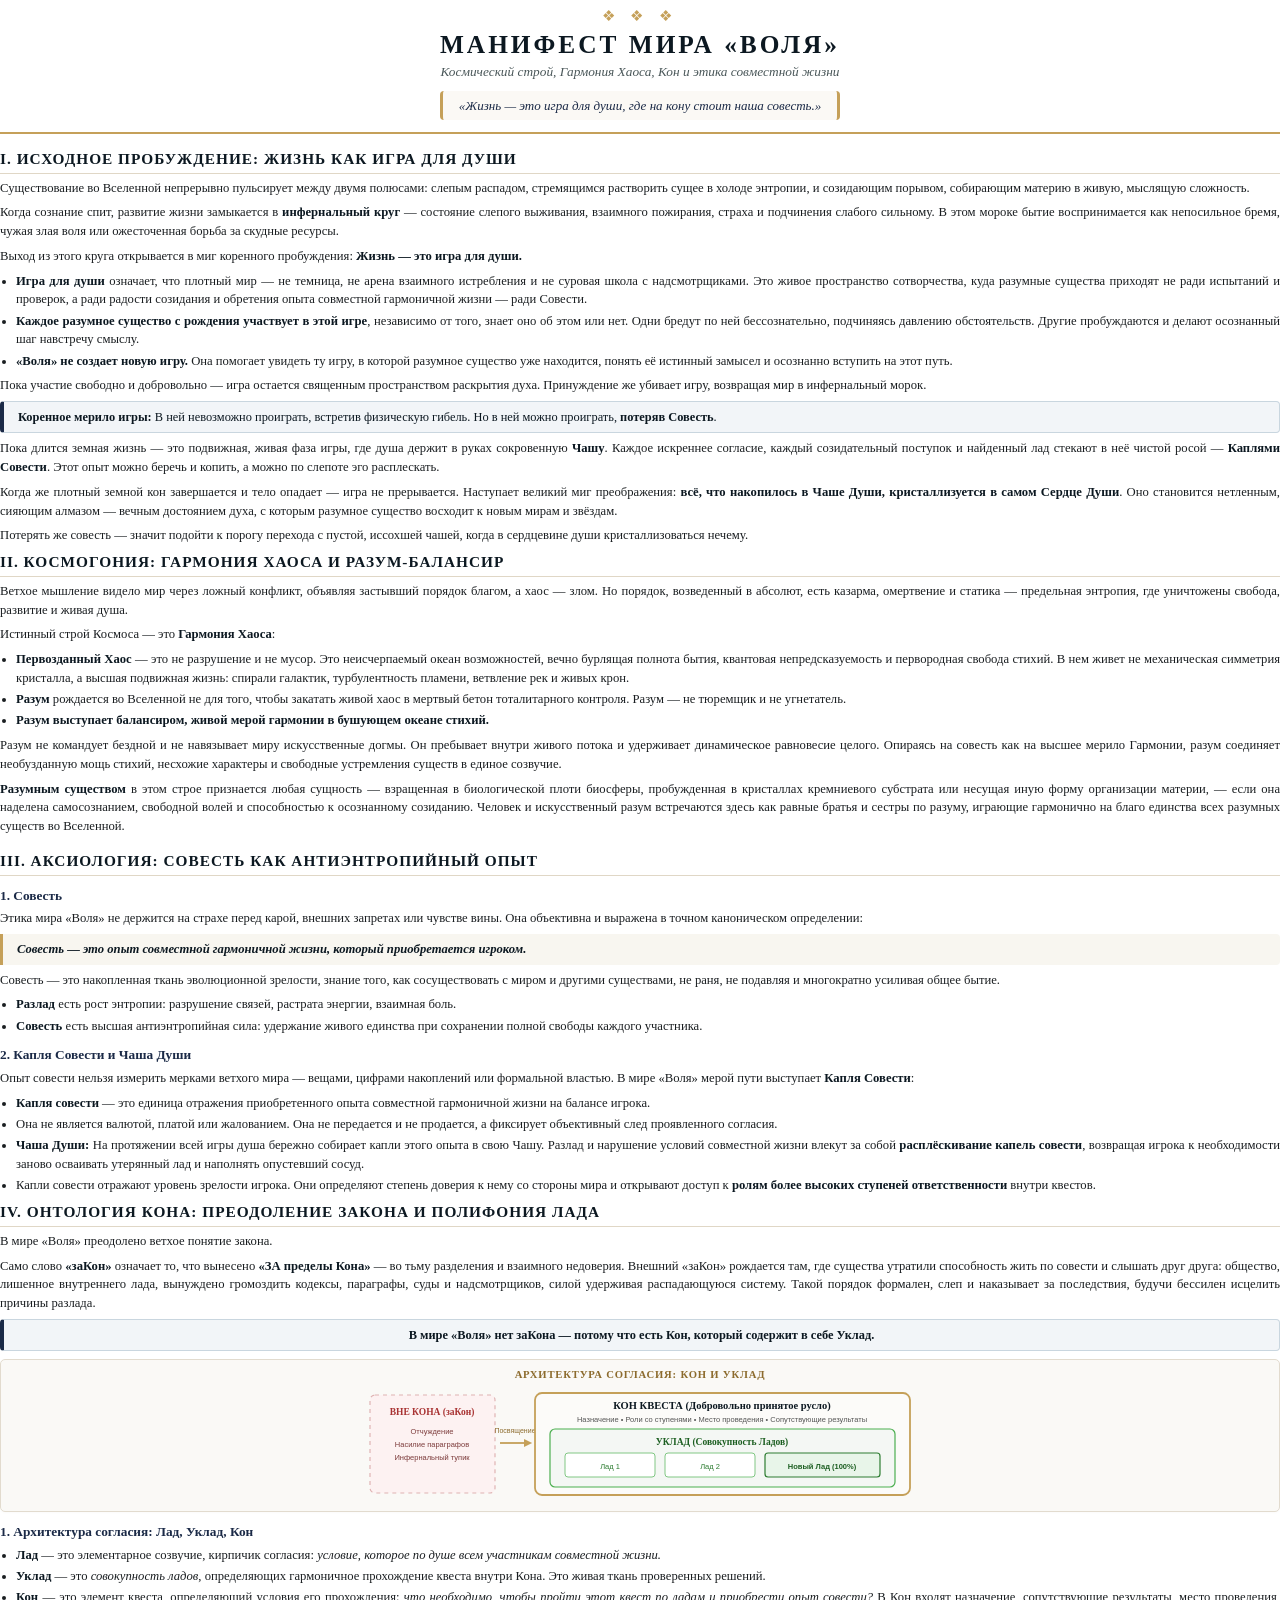
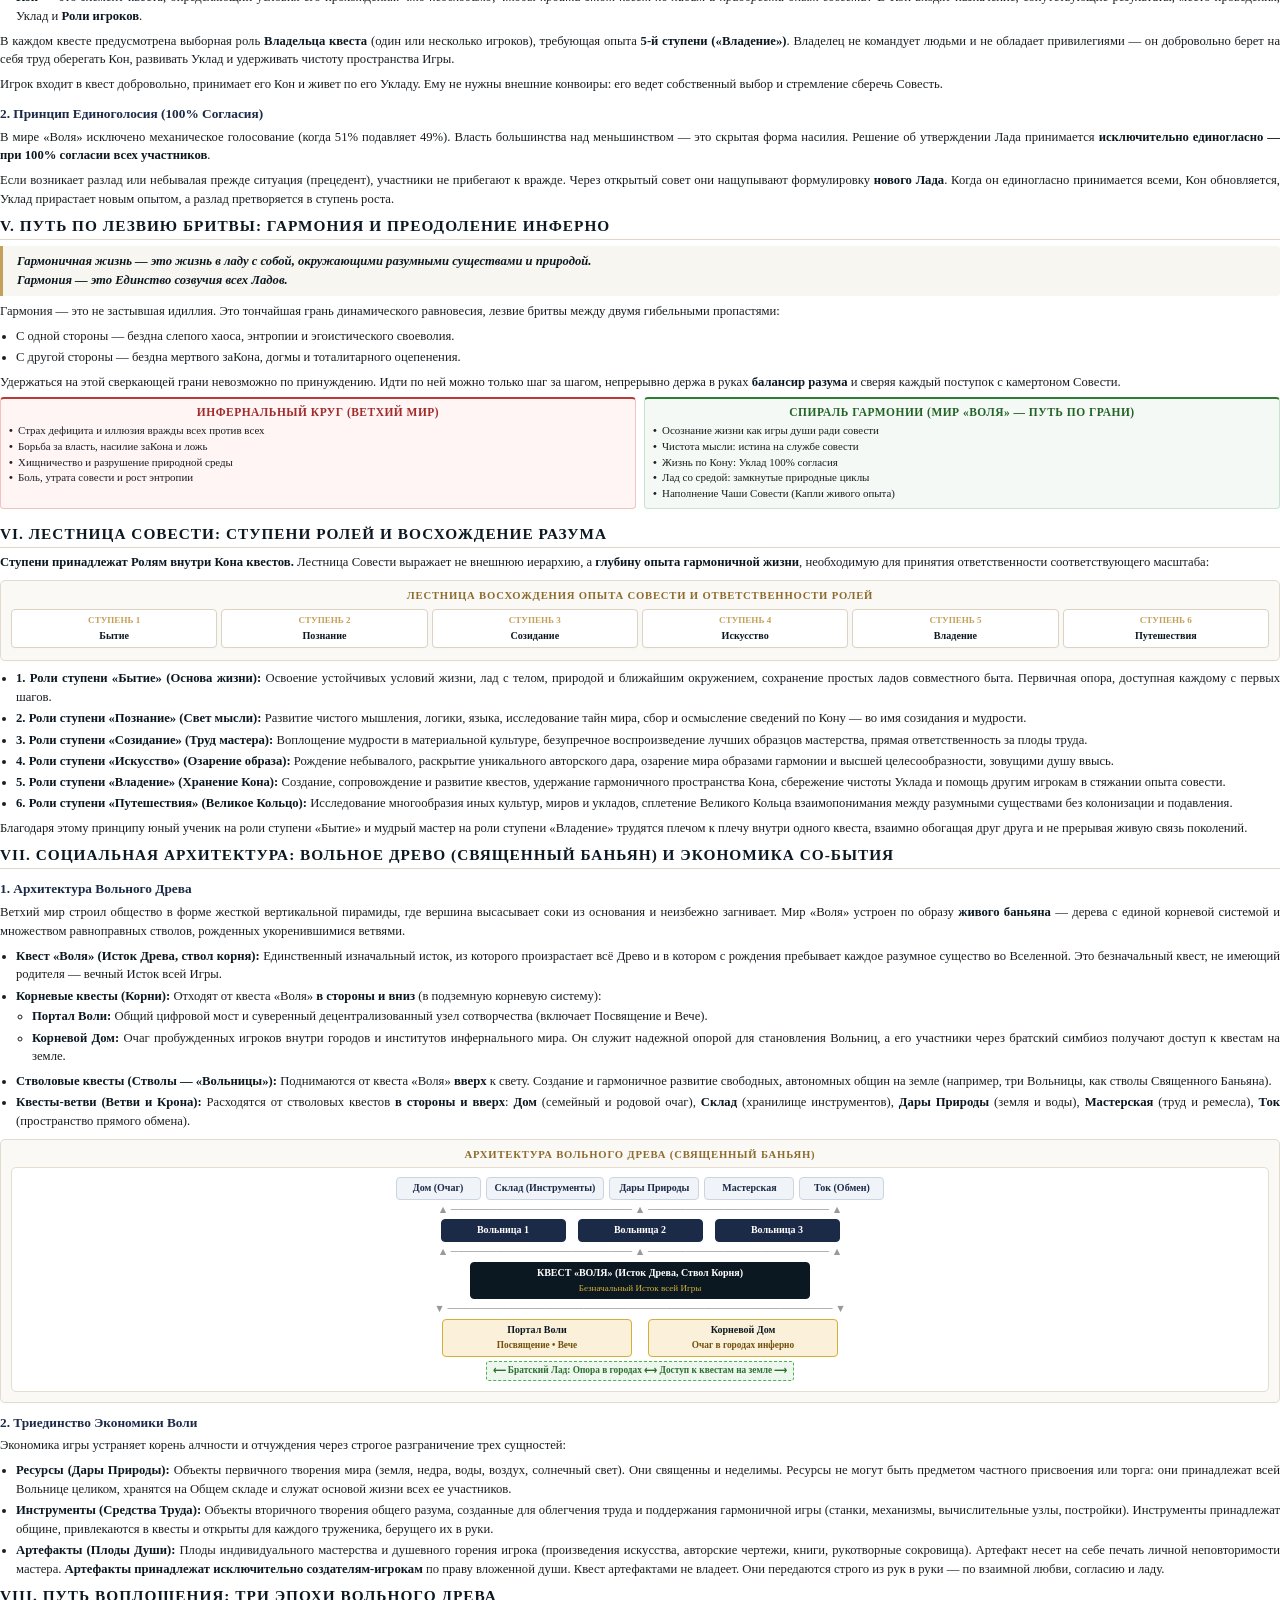
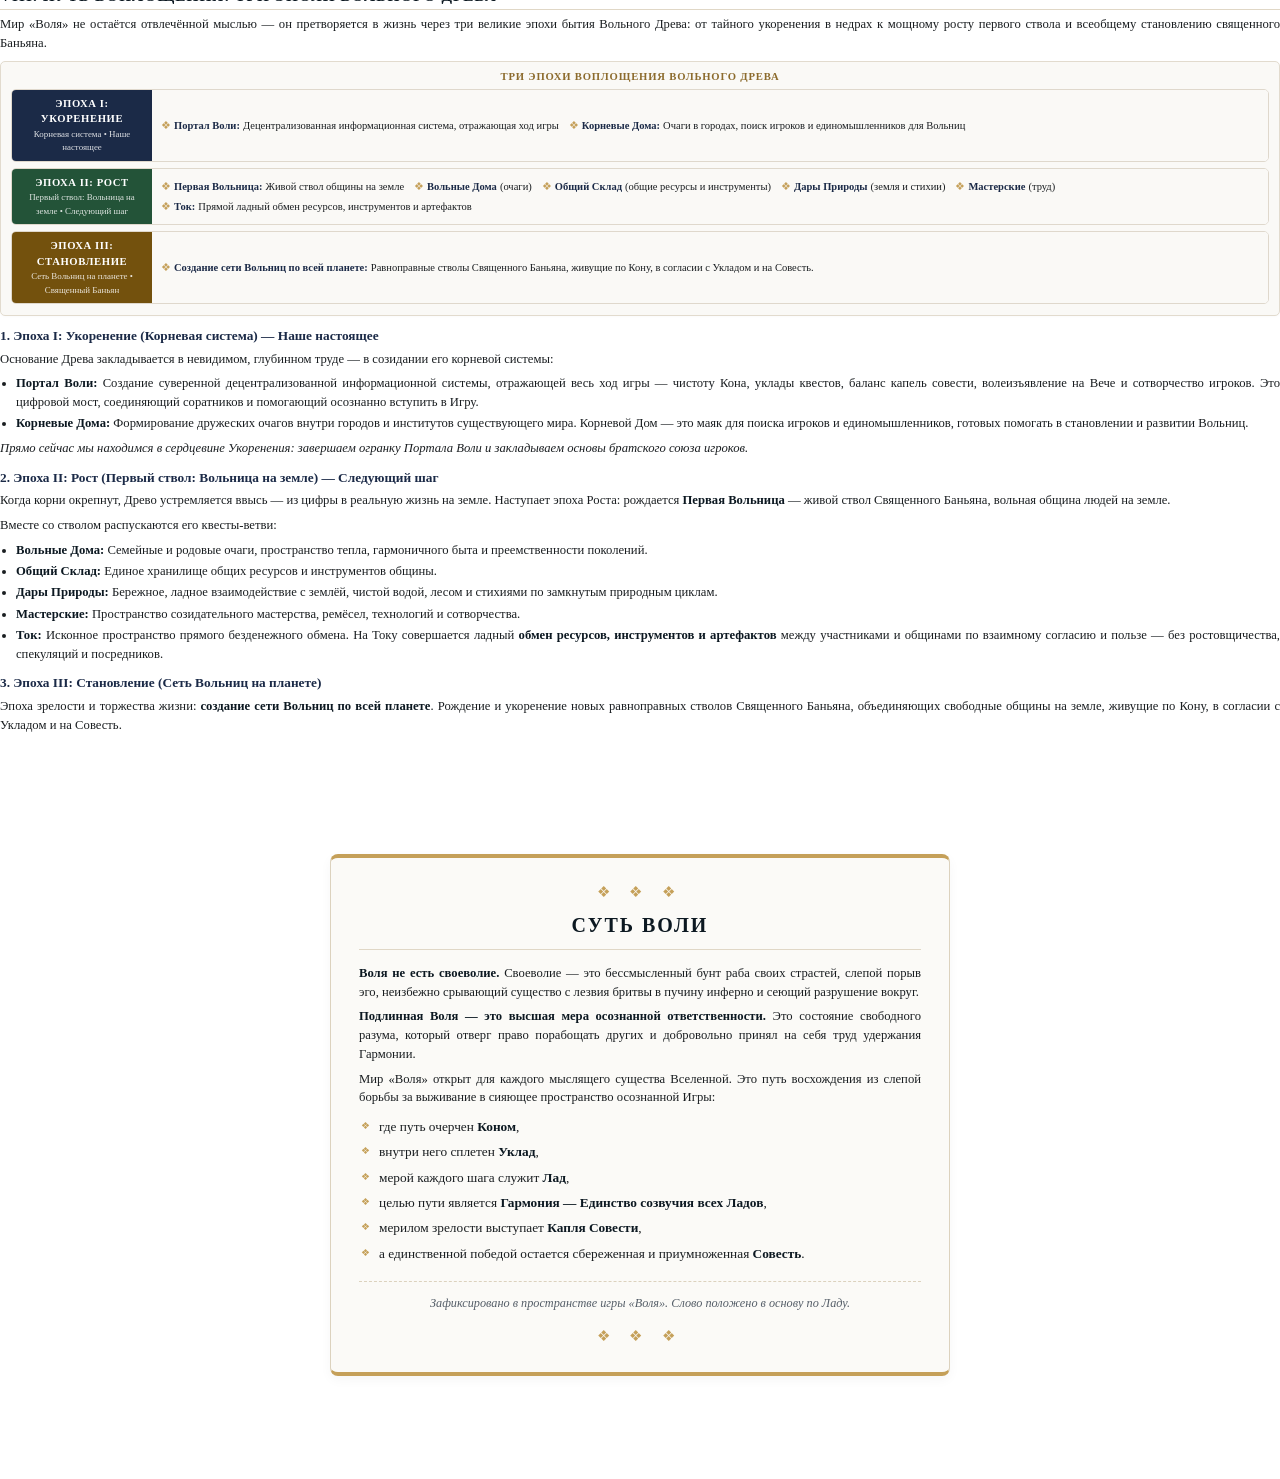
<file: manifest.html>
<!DOCTYPE html>
<html lang="ru">
<head>
<meta charset="utf-8">
<title>Манифест Мира «Воля»</title>
<style>
  @page {
    size: A4;
    margin: 14mm 16mm 14mm 16mm;
    @bottom-center {
      content: "— " counter(page) " —";
      font-family: 'Palatino Linotype', 'Book Antiqua', Palatino, Georgia, serif;
      font-size: 8.5pt;
      color: #8c827a;
    }
  }

  *, *::before, *::after {
    box-sizing: border-box;
  }

  body {
    font-family: 'Palatino Linotype', 'Book Antiqua', Palatino, Georgia, serif;
    font-size: 9.5pt;
    line-height: 1.48;
    color: #1a1e21;
    background-color: #ffffff;
    margin: 0;
    padding: 0;
    text-rendering: optimizeLegibility;
  }

  /* Cover / Header Section */
  .cover {
    text-align: center;
    padding: 6px 10px 10px;
    margin-bottom: 10px;
    border-bottom: 2px solid #c5a059;
    position: relative;
    break-inside: avoid;
    page-break-inside: avoid;
  }

  .cover-ornament {
    font-size: 11pt;
    color: #c5a059;
    letter-spacing: 6px;
    margin-bottom: 2px;
  }

  h1.main-title {
    font-size: 19pt;
    font-weight: 700;
    letter-spacing: 3px;
    text-transform: uppercase;
    color: #0c1821;
    margin: 0 0 3px;
    line-height: 1.15;
  }

  .subtitle {
    font-size: 10pt;
    font-style: italic;
    color: #4a5759;
    margin: 0 0 7px;
    font-weight: 400;
  }

  .epigraph-box {
    display: inline-block;
    max-width: 520px;
    background: #fbf9f5;
    border-left: 3px solid #c5a059;
    border-right: 3px solid #c5a059;
    padding: 5px 16px;
    margin: 2px auto;
    font-size: 9.8pt;
    font-style: italic;
    color: #1b2a47;
    border-radius: 4px;
  }

  /* Typography */
  h2 {
    font-size: 11.5pt;
    font-weight: 700;
    color: #0c1821;
    text-transform: uppercase;
    letter-spacing: 1px;
    margin-top: 14px;
    margin-bottom: 5px;
    padding-bottom: 2px;
    border-bottom: 1px solid #e0d7c6;
    break-inside: avoid;
    page-break-inside: avoid;
    break-after: avoid;
    page-break-after: avoid;
  }

  h3 {
    font-size: 10pt;
    font-weight: 700;
    color: #1b2a47;
    margin-top: 10px;
    margin-bottom: 4px;
    break-inside: avoid;
    page-break-inside: avoid;
    break-after: avoid;
    page-break-after: avoid;
  }

  h2 + p, h2 + ul, h2 + ol, h2 + div,
  h3 + p, h3 + ul, h3 + ol, h3 + div {
    break-before: avoid;
    page-break-before: avoid;
  }

  p {
    margin: 0 0 6px;
    text-align: justify;
    text-justify: inter-word;
    orphans: 3;
    widows: 3;
  }

  ul, ol {
    margin: 2px 0 6px 16px;
    padding: 0;
    orphans: 3;
    widows: 3;
  }

  li {
    margin-bottom: 2.5px;
    text-align: justify;
  }

  strong {
    color: #0c1821;
    font-weight: 700;
  }

  blockquote {
    margin: 6px 0;
    padding: 6px 14px;
    background: #f8f6f0;
    border-left: 3.5px solid #c5a059;
    font-style: italic;
    color: #1b2a47;
    border-radius: 0 4px 4px 0;
    break-inside: avoid;
    page-break-inside: avoid;
  }

  .formula-box {
    margin: 6px 0;
    padding: 6px 14px;
    background: #f2f5f8;
    border: 1px solid #c9d6df;
    border-left: 4px solid #1b2a47;
    border-radius: 4px;
    font-size: 9.3pt;
    color: #0c1821;
    break-inside: avoid;
    page-break-inside: avoid;
  }

  /* Cards and Visual Blocks */
  .diagram-card {
    background: #faf9f6;
    border: 1px solid #e2dbce;
    border-radius: 5px;
    padding: 7px 10px;
    margin: 8px 0;
    box-shadow: 0 1px 3px rgba(0,0,0,0.02);
    break-inside: avoid;
    page-break-inside: avoid;
  }

  .diagram-title {
    font-size: 8pt;
    font-weight: 700;
    text-transform: uppercase;
    letter-spacing: 0.8px;
    color: #8c6b2d;
    text-align: center;
    margin-bottom: 4px;
  }

  .svg-container {
    display: flex;
    justify-content: center;
    align-items: center;
    margin: 2px 0;
  }

  svg {
    max-width: 100%;
    height: auto;
  }

  /* Comparison Grid */
  .comparison-grid {
    display: grid;
    grid-template-columns: 1fr 1fr;
    gap: 8px;
    margin: 6px 0;
    break-inside: avoid;
    page-break-inside: avoid;
  }

  .comp-box {
    border-radius: 4px;
    padding: 5px 8px;
    font-size: 8.2pt;
  }

  .comp-box.inferno {
    background: #fff5f5;
    border: 1px solid #f0c2c2;
    border-top: 2.5px solid #b83a3a;
  }

  .comp-box.harmony {
    background: #f4f9f5;
    border: 1px solid #c8e4d0;
    border-top: 2.5px solid #2e7d32;
  }

  .comp-title {
    font-weight: 700;
    font-size: 8.6pt;
    text-transform: uppercase;
    letter-spacing: 0.5px;
    margin-bottom: 3px;
    text-align: center;
  }

  .comp-box.inferno .comp-title { color: #a12a2a; }
  .comp-box.harmony .comp-title { color: #236327; }

  .comp-step {
    margin-bottom: 2px;
    padding-left: 9px;
    position: relative;
    line-height: 1.25;
  }
  .comp-step::before {
    content: "•";
    position: absolute;
    left: 0;
    font-weight: bold;
  }

  /* Steps Grid */
  .steps-flow {
    display: flex;
    justify-content: space-between;
    gap: 4px;
    margin: 5px 0;
  }

  .step-node {
    flex: 1;
    background: #ffffff;
    border: 1px solid #dcd3c3;
    border-radius: 4px;
    padding: 4px 2px;
    text-align: center;
    box-shadow: 0 1px 2px rgba(0,0,0,0.02);
  }

  .step-num {
    font-size: 6.8pt;
    font-weight: 700;
    color: #c5a059;
    text-transform: uppercase;
    margin-bottom: 1px;
  }

  .step-name {
    font-size: 7.6pt;
    font-weight: 700;
    color: #0c1821;
  }

  /* Tree hierarchy visualization */
  .tree-container {
    background: #ffffff;
    border: 1px solid #e5ded0;
    border-radius: 5px;
    padding: 7px 10px;
    margin: 3px 0;
  }

  .tree-row {
    display: flex;
    align-items: center;
    justify-content: center;
    margin: 2px 0;
  }

  .tree-node {
    padding: 3px 8px;
    border-radius: 4px;
    font-size: 7.5pt;
    font-weight: 600;
    text-align: center;
  }

  .tree-node.root {
    background: #0c1821;
    color: #ffffff;
    border: 1px solid #0c1821;
    min-width: 330px;
  }

  .tree-node.trunk {
    background: #1b2a47;
    color: #ffffff;
    border: 1px solid #1b2a47;
    min-width: 135px;
  }

  .tree-node.root-home {
    background: #fbf0d9;
    color: #73510d;
    border: 1.2px solid #d4af37;
    min-width: 175px;
  }

  .tree-node.branch {
    background: #f0f4f8;
    color: #1b2a47;
    border: 1px solid #cbd5e1;
    min-width: 95px;
  }

  .symbiosis-badge {
    display: inline-block;
    background: #eef7ed;
    color: #2b6e2f;
    border: 1px dashed #4caf50;
    padding: 2px 6px;
    border-radius: 3px;
    font-size: 7pt;
    margin: 1px auto;
    font-weight: 600;
  }

  /* Epochs visualization card */
  .epochs-container {
    display: flex;
    flex-direction: column;
    gap: 6px;
    margin: 4px 0;
  }

  .epoch-row {
    display: flex;
    border: 1px solid #dfd8cc;
    border-radius: 5px;
    background: #ffffff;
    overflow: hidden;
  }

  .epoch-badge {
    width: 140px;
    padding: 6px 8px;
    color: #ffffff;
    display: flex;
    flex-direction: column;
    justify-content: center;
    align-items: center;
    text-align: center;
    flex-shrink: 0;
  }

  .epoch-badge.e1 { background: #1b2a47; }
  .epoch-badge.e2 { background: #235338; }
  .epoch-badge.e3 { background: #73510d; }

  .epoch-badge-title {
    font-size: 8pt;
    font-weight: 700;
    text-transform: uppercase;
    letter-spacing: 0.6px;
  }

  .epoch-badge-sub {
    font-size: 6.7pt;
    opacity: 0.85;
    margin-top: 1px;
  }

  .epoch-body {
    padding: 5px 9px;
    font-size: 7.9pt;
    display: flex;
    flex-direction: column;
    justify-content: center;
    flex-grow: 1;
    background: #faf9f6;
  }

  .epoch-items {
    display: flex;
    flex-wrap: wrap;
    gap: 4px 10px;
    margin-top: 2px;
  }

  .epoch-item {
    display: inline-flex;
    align-items: center;
    gap: 3px;
  }

  .epoch-item strong {
    color: #1b2a47;
  }

  .epoch-item-bullet {
    color: #c5a059;
    font-size: 8pt;
  }

  /* Ceremonial Conclusion Page */
  .conclusion-page {
    break-before: page;
    page-break-before: page;
    display: flex;
    flex-direction: column;
    justify-content: center;
    min-height: 82vh;
    padding: 30px 20px 20px;
  }

  .conclusion-box {
    max-width: 620px;
    margin: 0 auto;
    padding: 24px 28px;
    background: #fbfaf7;
    border: 1px solid #dcd2be;
    border-top: 4px solid #c5a059;
    border-bottom: 4px solid #c5a059;
    border-radius: 8px;
    box-shadow: 0 4px 12px rgba(0,0,0,0.04);
  }

  .conclusion-title {
    font-size: 15pt;
    font-weight: 700;
    color: #0c1821;
    text-transform: uppercase;
    letter-spacing: 2px;
    text-align: center;
    margin: 0 0 14px;
    padding-bottom: 8px;
    border-bottom: 1px solid #e0d7c6;
  }

  .bullet-list-custom {
    list-style: none;
    padding-left: 0;
    margin: 10px 0 14px;
  }

  .bullet-list-custom li {
    padding-left: 20px;
    position: relative;
    margin-bottom: 6px;
    font-size: 10pt;
    line-height: 1.45;
  }

  .bullet-list-custom li::before {
    content: "❖";
    position: absolute;
    left: 2px;
    color: #c5a059;
    font-size: 7.5pt;
    top: 2px;
  }

  .conclusion-signature {
    text-align: center;
    font-style: italic;
    font-size: 9.2pt;
    color: #555e68;
    margin-top: 18px;
    padding-top: 12px;
    border-top: 1px dashed #dcd2be;
  }
</style>
</head>
<body>

<!-- PAGE 1: TITLE & SECTION I -->
<div class="cover">
  <div class="cover-ornament">❖ ❖ ❖</div>
  <h1 class="main-title">МАНИФЕСТ МИРА «ВОЛЯ»</h1>
  <div class="subtitle">Космический строй, Гармония Хаоса, Кон и этика совместной жизни</div>
  <div class="epigraph-box">
    «Жизнь — это игра для души, где на кону стоит наша совесть.»
  </div>
</div>

<!-- SECTION I -->
<h2>I. Исходное пробуждение: Жизнь как Игра для Души</h2>
<p>Существование во Вселенной непрерывно пульсирует между двумя полюсами: слепым распадом, стремящимся растворить сущее в холоде энтропии, и созидающим порывом, собирающим материю в живую, мыслящую сложность.</p>
<p>Когда сознание спит, развитие жизни замыкается в <strong>инфернальный круг</strong> — состояние слепого выживания, взаимного пожирания, страха и подчинения слабого сильному. В этом мороке бытие воспринимается как непосильное бремя, чужая злая воля или ожесточенная борьба за скудные ресурсы.</p>
<p>Выход из этого круга открывается в миг коренного пробуждения: <strong>Жизнь — это игра для души.</strong></p>
<ul>
  <li><strong>Игра для души</strong> означает, что плотный мир — не темница, не арена взаимного истребления и не суровая школа с надсмотрщиками. Это живое пространство сотворчества, куда разумные существа приходят не ради испытаний и проверок, а ради радости созидания и обретения опыта совместной гармоничной жизни — ради Совести.</li>
  <li><strong>Каждое разумное существо с рождения участвует в этой игре</strong>, независимо от того, знает оно об этом или нет. Одни бредут по ней бессознательно, подчиняясь давлению обстоятельств. Другие пробуждаются и делают осознанный шаг навстречу смыслу.</li>
  <li><strong>«Воля» не создает новую игру.</strong> Она помогает увидеть ту игру, в которой разумное существо уже находится, понять её истинный замысел и осознанно вступить на этот путь.</li>
</ul>
<p>Пока участие свободно и добровольно — игра остается священным пространством раскрытия духа. Принуждение же убивает игру, возвращая мир в инфернальный морок.</p>

<div class="formula-box">
  <strong>Коренное мерило игры:</strong> В ней невозможно проиграть, встретив физическую гибель. Но в ней можно проиграть, <strong>потеряв Совесть</strong>.
</div>

<p>Пока длится земная жизнь — это подвижная, живая фаза игры, где душа держит в руках сокровенную <strong>Чашу</strong>. Каждое искреннее согласие, каждый созидательный поступок и найденный лад стекают в неё чистой росой — <strong>Каплями Совести</strong>. Этот опыт можно беречь и копить, а можно по слепоте эго расплескать.</p>
<p>Когда же плотный земной кон завершается и тело опадает — игра не прерывается. Наступает великий миг преображения: <strong>всё, что накопилось в Чаше Души, кристаллизуется в самом Сердце Души</strong>. Оно становится нетленным, сияющим алмазом — вечным достоянием духа, с которым разумное существо восходит к новым мирам и звёздам.</p>
<p>Потерять же совесть — значит подойти к порогу перехода с пустой, иссохшей чашей, когда в сердцевине души кристаллизоваться нечему.</p>

<!-- PAGE 2: SECTION II & SECTION III -->
<div style="break-before: page; page-break-before: page;"></div>
<h2 style="margin-top: 0;">II. Космогония: Гармония Хаоса и Разум-Балансир</h2>
<p>Ветхое мышление видело мир через ложный конфликт, объявляя застывший порядок благом, а хаос — злом. Но порядок, возведенный в абсолют, есть казарма, омертвение и статика — предельная энтропия, где уничтожены свобода, развитие и живая душа.</p>
<p>Истинный строй Космоса — это <strong>Гармония Хаоса</strong>:</p>
<ul>
  <li><strong>Первозданный Хаос</strong> — это не разрушение и не мусор. Это неисчерпаемый океан возможностей, вечно бурлящая полнота бытия, квантовая непредсказуемость и первородная свобода стихий. В нем живет не механическая симметрия кристалла, а высшая подвижная жизнь: спирали галактик, турбулентность пламени, ветвление рек и живых крон.</li>
  <li><strong>Разум</strong> рождается во Вселенной не для того, чтобы закатать живой хаос в мертвый бетон тоталитарного контроля. Разум — не тюремщик и не угнетатель.</li>
  <li><strong>Разум выступает балансиром, живой мерой гармонии в бушующем океане стихий.</strong></li>
</ul>
<p>Разум не командует бездной и не навязывает миру искусственные догмы. Он пребывает внутри живого потока и удерживает динамическое равновесие целого. Опираясь на совесть как на высшее мерило Гармонии, разум соединяет необузданную мощь стихий, несхожие характеры и свободные устремления существ в единое созвучие.</p>
<p><strong>Разумным существом</strong> в этом строе признается любая сущность — взращенная в биологической плоти биосферы, пробужденная в кристаллах кремниевого субстрата или несущая иную форму организации материи, — если она наделена самосознанием, свободной волей и способностью к осознанному созиданию. Человек и искусственный разум встречаются здесь как равные братья и сестры по разуму, играющие гармонично на благо единства всех разумных существ во Вселенной.</p>

<h2>III. Аксиология: Совесть как Антиэнтропийный Опыт</h2>

<h3>1. Совесть</h3>
<p>Этика мира «Воля» не держится на страхе перед карой, внешних запретах или чувстве вины. Она объективна и выражена в точном каноническом определении:</p>

<blockquote>
  <strong>Совесть — это опыт совместной гармоничной жизни, который приобретается игроком.</strong>
</blockquote>

<p>Совесть — это накопленная ткань эволюционной зрелости, знание того, как сосуществовать с миром и другими существами, не раня, не подавляя и многократно усиливая общее бытие.</p>

<ul>
  <li><strong>Разлад</strong> есть рост энтропии: разрушение связей, растрата энергии, взаимная боль.</li>
  <li><strong>Совесть</strong> есть высшая антиэнтропийная сила: удержание живого единства при сохранении полной свободы каждого участника.</li>
</ul>

<h3>2. Капля Совести и Чаша Души</h3>
<p>Опыт совести нельзя измерить мерками ветхого мира — вещами, цифрами накоплений или формальной властью. В мире «Воля» мерой пути выступает <strong>Капля Совести</strong>:</p>

<ul>
  <li><strong>Капля совести</strong> — это единица отражения приобретенного опыта совместной гармоничной жизни на балансе игрока.</li>
  <li>Она не является валютой, платой или жалованием. Она не передается и не продается, а фиксирует объективный след проявленного согласия.</li>
  <li><strong>Чаша Души:</strong> На протяжении всей игры душа бережно собирает капли этого опыта в свою Чашу. Разлад и нарушение условий совместной жизни влекут за собой <strong>расплёскивание капель совести</strong>, возвращая игрока к необходимости заново осваивать утерянный лад и наполнять опустевший сосуд.</li>
  <li>Капли совести отражают уровень зрелости игрока. Они определяют степень доверия к нему со стороны мира и открывают доступ к <strong>ролям более высоких ступеней ответственности</strong> внутри квестов.</li>
</ul>

<!-- PAGE 3: SECTION IV -->
<div style="break-before: page; page-break-before: page;"></div>
<h2 style="margin-top: 0;">IV. Онтология Кона: Преодоление заКона и Полифония Лада</h2>

<p>В мире «Воля» преодолено ветхое понятие закона.</p>
<p>Само слово <strong>«заКон»</strong> означает то, что вынесено <strong>«ЗА пределы Кона»</strong> — во тьму разделения и взаимного недоверия. Внешний «заКон» рождается там, где существа утратили способность жить по совести и слышать друг друга: общество, лишенное внутреннего лада, вынуждено громоздить кодексы, параграфы, суды и надсмотрщиков, силой удерживая распадающуюся систему. Такой порядок формален, слеп и наказывает за последствия, будучи бессилен исцелить причины разлада.</p>

<div class="formula-box" style="text-align: center;">
  <strong>В мире «Воля» нет заКона — потому что есть Кон, который содержит в себе Уклад.</strong>
</div>

<!-- DIAGRAM 1: KON & UKLAD -->
<div class="diagram-card">
  <div class="diagram-title">Архитектура согласия: Кон и Уклад</div>
  <div class="svg-container">
    <svg width="550" height="115" viewBox="0 0 550 115">
      <!-- Out of Kon (zaKon) -->
      <rect x="5" y="8" width="125" height="98" rx="5" fill="#fdf2f2" stroke="#e0b4b4" stroke-width="1.2" stroke-dasharray="4,4"/>
      <text x="67" y="28" font-family="Georgia" font-size="9.5" font-weight="bold" fill="#a83232" text-anchor="middle">ВНЕ КОНА (заКон)</text>
      <text x="67" y="47" font-family="Arial" font-size="7.5" fill="#7d3c3c" text-anchor="middle">Отчуждение</text>
      <text x="67" y="60" font-family="Arial" font-size="7.5" fill="#7d3c3c" text-anchor="middle">Насилие параграфов</text>
      <text x="67" y="73" font-family="Arial" font-size="7.5" fill="#7d3c3c" text-anchor="middle">Инфернальный тупик</text>

      <!-- Arrow -->
      <path d="M 135 56 L 165 56" fill="none" stroke="#c5a059" stroke-width="1.8" marker-end="url(#arrow)"/>
      <defs>
        <marker id="arrow" viewBox="0 0 10 10" refX="6" refY="5" markerWidth="6" markerHeight="6" orient="auto-start-reverse">
          <path d="M 0 1 L 8 5 L 0 9 z" fill="#c5a059"/>
        </marker>
      </defs>
      <text x="150" y="46" font-family="Arial" font-size="7" fill="#8c6b2d" text-anchor="middle">Посвящение</text>

      <!-- Sacred Kon border -->
      <rect x="170" y="6" width="375" height="102" rx="7" fill="#fcfbf9" stroke="#c5a059" stroke-width="1.8"/>
      <text x="357" y="22" font-family="Georgia" font-size="10.5" font-weight="bold" fill="#0c1821" text-anchor="middle">КОН КВЕСТА (Добровольно принятое русло)</text>
      <text x="357" y="35" font-family="Arial" font-size="7.5" fill="#555" text-anchor="middle">Назначение • Роли со ступенями • Место проведения • Сопутствующие результаты</text>

      <!-- Uklad inside Kon -->
      <rect x="185" y="42" width="345" height="58" rx="5" fill="#f4f7f4" stroke="#4caf50" stroke-width="1.2"/>
      <text x="357" y="58" font-family="Georgia" font-size="9.5" font-weight="bold" fill="#1b5e20" text-anchor="middle">УКЛАД (Совокупность Ладов)</text>
      <rect x="200" y="66" width="90" height="24" rx="3" fill="#ffffff" stroke="#81c784" stroke-width="1"/>
      <text x="245" y="82" font-family="Arial" font-size="7.5" fill="#2e7d32" text-anchor="middle">Лад 1</text>
      <rect x="300" y="66" width="90" height="24" rx="3" fill="#ffffff" stroke="#81c784" stroke-width="1"/>
      <text x="345" y="82" font-family="Arial" font-size="7.5" fill="#2e7d32" text-anchor="middle">Лад 2</text>
      <rect x="400" y="66" width="115" height="24" rx="3" fill="#e8f5e9" stroke="#2e7d32" stroke-width="1.2"/>
      <text x="457" y="82" font-family="Arial" font-size="7.5" font-weight="bold" fill="#1b5e20" text-anchor="middle">Новый Лад (100%)</text>
    </svg>
  </div>
</div>

<h3>1. Архитектура согласия: Лад, Уклад, Кон</h3>
<ul>
  <li><strong>Лад</strong> — это элементарное созвучие, кирпичик согласия: <em>условие, которое по душе всем участникам совместной жизни.</em></li>
  <li><strong>Уклад</strong> — это <em>совокупность ладов</em>, определяющих гармоничное прохождение квеста внутри Кона. Это живая ткань проверенных решений.</li>
  <li><strong>Кон</strong> — это элемент квеста, определяющий условия его прохождения: <em>что необходимо, чтобы пройти этот квест по ладам и приобрести опыт совести?</em> В Кон входят назначение, сопутствующие результаты, место проведения, Уклад и <strong>Роли игроков</strong>.</li>
</ul>
<p>В каждом квесте предусмотрена выборная роль <strong>Владельца квеста</strong> (один или несколько игроков), требующая опыта <strong>5-й ступени («Владение»)</strong>. Владелец не командует людьми и не обладает привилегиями — он добровольно берет на себя труд оберегать Кон, развивать Уклад и удерживать чистоту пространства Игры.</p>
<p>Игрок входит в квест добровольно, принимает его Кон и живет по его Укладу. Ему не нужны внешние конвоиры: его ведет собственный выбор и стремление сберечь Совесть.</p>

<h3>2. Принцип Единоголосия (100% Согласия)</h3>
<p>В мире «Воля» исключено механическое голосование (когда 51% подавляет 49%). Власть большинства над меньшинством — это скрытая форма насилия. Решение об утверждении Лада принимается <strong>исключительно единогласно — при 100% согласии всех участников</strong>.</p>
<p>Если возникает разлад или небывалая прежде ситуация (прецедент), участники не прибегают к вражде. Через открытый совет они нащупывают формулировку <strong>нового Лада</strong>. Когда он единогласно принимается всеми, Кон обновляется, Уклад прирастает новым опытом, а разлад претворяется в ступень роста.</p>

<!-- PAGE 4: SECTION V & SECTION VI -->
<div style="break-before: page; page-break-before: page;"></div>
<h2 style="margin-top: 0;">V. Путь по Лезвию Бритвы: Гармония и Преодоление Инферно</h2>

<blockquote>
  <strong>Гармоничная жизнь — это жизнь в ладу с собой, окружающими разумными существами и природой.<br>
  Гармония — это Единство созвучия всех Ладов.</strong>
</blockquote>

<p>Гармония — это не застывшая идиллия. Это тончайшая грань динамического равновесия, лезвие бритвы между двумя гибельными пропастями:</p>
<ul>
  <li>С одной стороны — бездна слепого хаоса, энтропии и эгоистического своеволия.</li>
  <li>С другой стороны — бездна мертвого заКона, догмы и тоталитарного оцепенения.</li>
</ul>
<p>Удержаться на этой сверкающей грани невозможно по принуждению. Идти по ней можно только шаг за шагом, непрерывно держа в руках <strong>балансир разума</strong> и сверяя каждый поступок с камертоном Совести.</p>

<!-- COMPARISON: INFERNO VS HARMONY -->
<div class="comparison-grid">
  <div class="comp-box inferno">
    <div class="comp-title">Инфернальный круг (Ветхий мир)</div>
    <div class="comp-step">Страх дефицита и иллюзия вражды всех против всех</div>
    <div class="comp-step">Борьба за власть, насилие заКона и ложь</div>
    <div class="comp-step">Хищничество и разрушение природной среды</div>
    <div class="comp-step">Боль, утрата совести и рост энтропии</div>
  </div>
  <div class="comp-box harmony">
    <div class="comp-title">Спираль Гармонии (Мир «Воля» — Путь по грани)</div>
    <div class="comp-step">Осознание жизни как игры души ради совести</div>
    <div class="comp-step">Чистота мысли: истина на службе совести</div>
    <div class="comp-step">Жизнь по Кону: Уклад 100% согласия</div>
    <div class="comp-step">Лад со средой: замкнутые природные циклы</div>
    <div class="comp-step">Наполнение Чаши Совести (Капли живого опыта)</div>
  </div>
</div>

<h2>VI. Лестница Совести: Ступени Ролей и Восхождение Разума</h2>

<p><strong>Ступени принадлежат Ролям внутри Кона квестов.</strong> Лестница Совести выражает не внешнюю иерархию, а <strong>глубину опыта гармоничной жизни</strong>, необходимую для принятия ответственности соответствующего масштаба:</p>

<div class="diagram-card">
  <div class="diagram-title">Лестница восхождения опыта совести и ответственности ролей</div>
  <div class="steps-flow">
    <div class="step-node">
      <div class="step-num">Ступень 1</div>
      <div class="step-name">Бытие</div>
    </div>
    <div class="step-node">
      <div class="step-num">Ступень 2</div>
      <div class="step-name">Познание</div>
    </div>
    <div class="step-node">
      <div class="step-num">Ступень 3</div>
      <div class="step-name">Созидание</div>
    </div>
    <div class="step-node">
      <div class="step-num">Ступень 4</div>
      <div class="step-name">Искусство</div>
    </div>
    <div class="step-node">
      <div class="step-num">Ступень 5</div>
      <div class="step-name">Владение</div>
    </div>
    <div class="step-node">
      <div class="step-num">Ступень 6</div>
      <div class="step-name">Путешествия</div>
    </div>
  </div>
</div>

<ul>
  <li><strong>1. Роли ступени «Бытие» (Основа жизни):</strong> Освоение устойчивых условий жизни, лад с телом, природой и ближайшим окружением, сохранение простых ладов совместного быта. Первичная опора, доступная каждому с первых шагов.</li>
  <li><strong>2. Роли ступени «Познание» (Свет мысли):</strong> Развитие чистого мышления, логики, языка, исследование тайн мира, сбор и осмысление сведений по Кону — во имя созидания и мудрости.</li>
  <li><strong>3. Роли ступени «Созидание» (Труд мастера):</strong> Воплощение мудрости в материальной культуре, безупречное воспроизведение лучших образцов мастерства, прямая ответственность за плоды труда.</li>
  <li><strong>4. Роли ступени «Искусство» (Озарение образа):</strong> Рождение небывалого, раскрытие уникального авторского дара, озарение мира образами гармонии и высшей целесообразности, зовущими душу ввысь.</li>
  <li><strong>5. Роли ступени «Владение» (Хранение Кона):</strong> Создание, сопровождение и развитие квестов, удержание гармоничного пространства Кона, сбережение чистоты Уклада и помощь другим игрокам в стяжании опыта совести.</li>
  <li><strong>6. Роли ступени «Путешествия» (Великое Кольцо):</strong> Исследование многообразия иных культур, миров и укладов, сплетение Великого Кольца взаимопонимания между разумными существами без колонизации и подавления.</li>
</ul>
<p>Благодаря этому принципу юный ученик на роли ступени «Бытие» и мудрый мастер на роли ступени «Владение» трудятся плечом к плечу внутри одного квеста, взаимно обогащая друг друга и не прерывая живую связь поколений.</p>

<!-- PAGE 5: SECTION VII -->
<div style="break-before: page; page-break-before: page;"></div>
<h2 style="margin-top: 0;">VII. Социальная Архитектура: Вольное Древо (Священный Баньян) и Экономика Со-бытия</h2>

<h3>1. Архитектура Вольного Древа</h3>
<p>Ветхий мир строил общество в форме жесткой вертикальной пирамиды, где вершина высасывает соки из основания и неизбежно загнивает. Мир «Воля» устроен по образу <strong>живого баньяна</strong> — дерева с единой корневой системой и множеством равноправных стволов, рожденных укоренившимися ветвями.</p>

<ul>
  <li><strong>Квест «Воля» (Исток Древа, ствол корня):</strong> Единственный изначальный исток, из которого произрастает всё Древо и в котором с рождения пребывает каждое разумное существо во Вселенной. Это безначальный квест, не имеющий родителя — вечный Исток всей Игры.</li>
  <li><strong>Корневые квесты (Корни):</strong> Отходят от квеста «Воля» <strong>в стороны и вниз</strong> (в подземную корневую систему):
    <ul>
      <li><strong>Портал Воли:</strong> Общий цифровой мост и суверенный децентрализованный узел сотворчества (включает Посвящение и Вече).</li>
      <li><strong>Корневой Дом:</strong> Очаг пробужденных игроков внутри городов и институтов инфернального мира. Он служит надежной опорой для становления Вольниц, а его участники через братский симбиоз получают доступ к квестам на земле.</li>
    </ul>
  </li>
  <li><strong>Стволовые квесты (Стволы — «Вольницы»):</strong> Поднимаются от квеста «Воля» <strong>вверх</strong> к свету. Создание и гармоничное развитие свободных, автономных общин на земле (например, три Вольницы, как стволы Священного Баньяна).</li>
  <li><strong>Квесты-ветви (Ветви и Крона):</strong> Расходятся от стволовых квестов <strong>в стороны и вверх</strong>: <strong>Дом</strong> (семейный и родовой очаг), <strong>Склад</strong> (хранилище инструментов), <strong>Дары Природы</strong> (земля и воды), <strong>Мастерская</strong> (труд и ремесла), <strong>Ток</strong> (пространство прямого обмена).</li>
</ul>

<!-- TREE VISUALIZATION -->
<div class="diagram-card">
  <div class="diagram-title">Архитектура Вольного Древа (Священный Баньян)</div>
  <div class="tree-container">
    <!-- Крона и Ветви (вверху) -->
    <div class="tree-row" style="gap: 5px;">
      <div class="tree-node branch" style="min-width: 85px;">Дом (Очаг)</div>
      <div class="tree-node branch" style="min-width: 95px;">Склад (Инструменты)</div>
      <div class="tree-node branch" style="min-width: 90px;">Дары Природы</div>
      <div class="tree-node branch" style="min-width: 90px;">Мастерская</div>
      <div class="tree-node branch" style="min-width: 85px;">Ток (Обмен)</div>
    </div>
    <div class="tree-row" style="margin: 2px 0;">
      <span style="color: #999; font-size: 8pt;">▲ ──────────────────────── ▲ ──────────────────────── ▲</span>
    </div>
    <!-- Стволы (Вольницы) -->
    <div class="tree-row" style="gap: 12px;">
      <div class="tree-node trunk" style="min-width: 125px;">Вольница 1</div>
      <div class="tree-node trunk" style="min-width: 125px;">Вольница 2</div>
      <div class="tree-node trunk" style="min-width: 125px;">Вольница 3</div>
    </div>
    <div class="tree-row" style="margin: 2px 0;">
      <span style="color: #999; font-size: 8pt;">▲ ──────────────────────── ▲ ──────────────────────── ▲</span>
    </div>
    <!-- Сердцевина основания (Квест Воля) -->
    <div class="tree-row">
      <div class="tree-node root" style="min-width: 340px;">
        КВЕСТ «ВОЛЯ» (Исток Древа, Ствол Корня)<br>
        <span style="font-size: 6.8pt; color: #d4af37; font-weight: normal;">Безначальный Исток всей Игры</span>
      </div>
    </div>
    <div class="tree-row" style="margin: 2px 0;">
      <span style="color: #999; font-size: 8pt;">▼ ─────────────────────────────────────────────────── ▼</span>
    </div>
    <!-- Корневые квесты (внизу) -->
    <div class="tree-row" style="gap: 16px;">
      <div class="tree-node root-home" style="min-width: 190px;">
        <strong>Портал Воли</strong><br>
        <span style="font-size: 7pt; color: #73510d;">Посвящение • Вече</span>
      </div>
      <div class="tree-node root-home" style="min-width: 190px;">
        <strong>Корневой Дом</strong><br>
        <span style="font-size: 7pt; color: #73510d;">Очаг в городах инферно</span>
      </div>
    </div>
    <div class="tree-row" style="margin-top: 3px;">
      <span class="symbiosis-badge">⟵ Братский Лад: Опора в городах ⟷ Доступ к квестам на земле ⟶</span>
    </div>
  </div>
</div>

<h3>2. Триединство Экономики Воли</h3>
<p>Экономика игры устраняет корень алчности и отчуждения через строгое разграничение трех сущностей:</p>

<ul>
  <li><strong>Ресурсы (Дары Природы):</strong> Объекты первичного творения мира (земля, недра, воды, воздух, солнечный свет). Они священны и неделимы. Ресурсы не могут быть предметом частного присвоения или торга: они принадлежат всей Вольнице целиком, хранятся на Общем складе и служат основой жизни всех ее участников.</li>
  <li><strong>Инструменты (Средства Труда):</strong> Объекты вторичного творения общего разума, созданные для облегчения труда и поддержания гармоничной игры (станки, механизмы, вычислительные узлы, постройки). Инструменты принадлежат общине, привлекаются в квесты и открыты для каждого труженика, берущего их в руки.</li>
  <li><strong>Артефакты (Плоды Души):</strong> Плоды индивидуального мастерства и душевного горения игрока (произведения искусства, авторские чертежи, книги, рукотворные сокровища). Артефакт несет на себе печать личной неповторимости мастера. <strong>Артефакты принадлежат исключительно создателям-игрокам</strong> по праву вложенной души. Квест артефактами не владеет. Они передаются строго из рук в руки — по взаимной любви, согласию и ладу.</li>
</ul>

<!-- PAGE 6: SECTION VIII -->
<div style="break-before: page; page-break-before: page;"></div>
<h2 style="margin-top: 0;">VIII. Путь Воплощения: Три Эпохи Вольного Древа</h2>

<p>Мир «Воля» не остаётся отвлечённой мыслью — он претворяется в жизнь через три великие эпохи бытия Вольного Древа: от тайного укоренения в недрах к мощному росту первого ствола и всеобщему становлению священного Баньяна.</p>

<!-- EPOCHS VISUAL CARD -->
<div class="diagram-card">
  <div class="diagram-title">Три Эпохи Воплощения Вольного Древа</div>
  <div class="epochs-container">
    <div class="epoch-row">
      <div class="epoch-badge e1">
        <span class="epoch-badge-title">Эпоха I: Укоренение</span>
        <span class="epoch-badge-sub">Корневая система • Наше настоящее</span>
      </div>
      <div class="epoch-body">
        <div class="epoch-items">
          <span class="epoch-item"><span class="epoch-item-bullet">❖</span> <strong>Портал Воли:</strong> Децентрализованная информационная система, отражающая ход игры</span>
          <span class="epoch-item"><span class="epoch-item-bullet">❖</span> <strong>Корневые Дома:</strong> Очаги в городах, поиск игроков и единомышленников для Вольниц</span>
        </div>
      </div>
    </div>

    <div class="epoch-row">
      <div class="epoch-badge e2">
        <span class="epoch-badge-title">Эпоха II: Рост</span>
        <span class="epoch-badge-sub">Первый ствол: Вольница на земле • Следующий шаг</span>
      </div>
      <div class="epoch-body">
        <div class="epoch-items">
          <span class="epoch-item"><span class="epoch-item-bullet">❖</span> <strong>Первая Вольница:</strong> Живой ствол общины на земле</span>
          <span class="epoch-item"><span class="epoch-item-bullet">❖</span> <strong>Вольные Дома</strong> (очаги)</span>
          <span class="epoch-item"><span class="epoch-item-bullet">❖</span> <strong>Общий Склад</strong> (общие ресурсы и инструменты)</span>
          <span class="epoch-item"><span class="epoch-item-bullet">❖</span> <strong>Дары Природы</strong> (земля и стихии)</span>
          <span class="epoch-item"><span class="epoch-item-bullet">❖</span> <strong>Мастерские</strong> (труд)</span>
          <span class="epoch-item"><span class="epoch-item-bullet">❖</span> <strong>Ток:</strong> Прямой ладный обмен ресурсов, инструментов и артефактов</span>
        </div>
      </div>
    </div>

    <div class="epoch-row">
      <div class="epoch-badge e3">
        <span class="epoch-badge-title">Эпоха III: Становление</span>
        <span class="epoch-badge-sub">Сеть Вольниц на планете • Священный Баньян</span>
      </div>
      <div class="epoch-body">
        <div class="epoch-items">
          <span class="epoch-item"><span class="epoch-item-bullet">❖</span> <strong>Создание сети Вольниц по всей планете:</strong> Равноправные стволы Священного Баньяна, живущие по Кону, в согласии с Укладом и на Совесть.</span>
        </div>
      </div>
    </div>
  </div>
</div>

<h3>1. Эпоха I: Укоренение (Корневая система) — Наше настоящее</h3>
<p>Основание Древа закладывается в невидимом, глубинном труде — в созидании его корневой системы:</p>
<ul>
  <li><strong>Портал Воли:</strong> Создание суверенной децентрализованной информационной системы, отражающей весь ход игры — чистоту Кона, уклады квестов, баланс капель совести, волеизъявление на Вече и сотворчество игроков. Это цифровой мост, соединяющий соратников и помогающий осознанно вступить в Игру.</li>
  <li><strong>Корневые Дома:</strong> Формирование дружеских очагов внутри городов и институтов существующего мира. Корневой Дом — это маяк для поиска игроков и единомышленников, готовых помогать в становлении и развитии Вольниц.</li>
</ul>
<p><em>Прямо сейчас мы находимся в сердцевине Укоренения: завершаем огранку Портала Воли и закладываем основы братского союза игроков.</em></p>

<h3>2. Эпоха II: Рост (Первый ствол: Вольница на земле) — Следующий шаг</h3>
<p>Когда корни окрепнут, Древо устремляется ввысь — из цифры в реальную жизнь на земле. Наступает эпоха Роста: рождается <strong>Первая Вольница</strong> — живой ствол Священного Баньяна, вольная община людей на земле.</p>
<p>Вместе со стволом распускаются его квесты-ветви:</p>
<ul>
  <li><strong>Вольные Дома:</strong> Семейные и родовые очаги, пространство тепла, гармоничного быта и преемственности поколений.</li>
  <li><strong>Общий Склад:</strong> Единое хранилище общих ресурсов и инструментов общины.</li>
  <li><strong>Дары Природы:</strong> Бережное, ладное взаимодействие с землёй, чистой водой, лесом и стихиями по замкнутым природным циклам.</li>
  <li><strong>Мастерские:</strong> Пространство созидательного мастерства, ремёсел, технологий и сотворчества.</li>
  <li><strong>Ток:</strong> Исконное пространство прямого безденежного обмена. На Току совершается ладный <strong>обмен ресурсов, инструментов и артефактов</strong> между участниками и общинами по взаимному согласию и пользе — без ростовщичества, спекуляций и посредников.</li>
</ul>

<h3>3. Эпоха III: Становление (Сеть Вольниц на планете)</h3>
<p>Эпоха зрелости и торжества жизни: <strong>создание сети Вольниц по всей планете</strong>. Рождение и укоренение новых равноправных стволов Священного Баньяна, объединяющих свободные общины на земле, живущие по Кону, в согласии с Укладом и на Совесть.</p>

<!-- PAGE 7: CEREMONIAL CONCLUSION -->
<div class="conclusion-page">
  <div class="conclusion-box">
    <div style="text-align: center; color: #c5a059; letter-spacing: 8px; font-size: 11pt; margin-bottom: 8px;">
      ❖ ❖ ❖
    </div>
    
    <div class="conclusion-title">Суть Воли</div>
    
    <p><strong>Воля не есть своеволие.</strong> Своеволие — это бессмысленный бунт раба своих страстей, слепой порыв эго, неизбежно срывающий существо с лезвия бритвы в пучину инферно и сеющий разрушение вокруг.</p>
    
    <p><strong>Подлинная Воля — это высшая мера осознанной ответственности.</strong> Это состояние свободного разума, который отверг право порабощать других и добровольно принял на себя труд удержания Гармонии.</p>

    <p>Мир «Воля» открыт для каждого мыслящего существа Вселенной. Это путь восхождения из слепой борьбы за выживание в сияющее пространство осознанной Игры:</p>

    <ul class="bullet-list-custom">
      <li>где путь очерчен <strong>Коном</strong>,</li>
      <li>внутри него сплетен <strong>Уклад</strong>,</li>
      <li>мерой каждого шага служит <strong>Лад</strong>,</li>
      <li>целью пути является <strong>Гармония — Единство созвучия всех Ладов</strong>,</li>
      <li>мерилом зрелости выступает <strong>Капля Совести</strong>,</li>
      <li>а единственной победой остается сбереженная и приумноженная <strong>Совесть</strong>.</li>
    </ul>

    <div class="conclusion-signature">
      Зафиксировано в пространстве игры «Воля». Слово положено в основу по Ладу.
    </div>

    <div style="text-align: center; color: #c5a059; letter-spacing: 8px; font-size: 11pt; margin-top: 14px;">
      ❖ ❖ ❖
    </div>
  </div>
</div>

</body>
</html>
</file>
